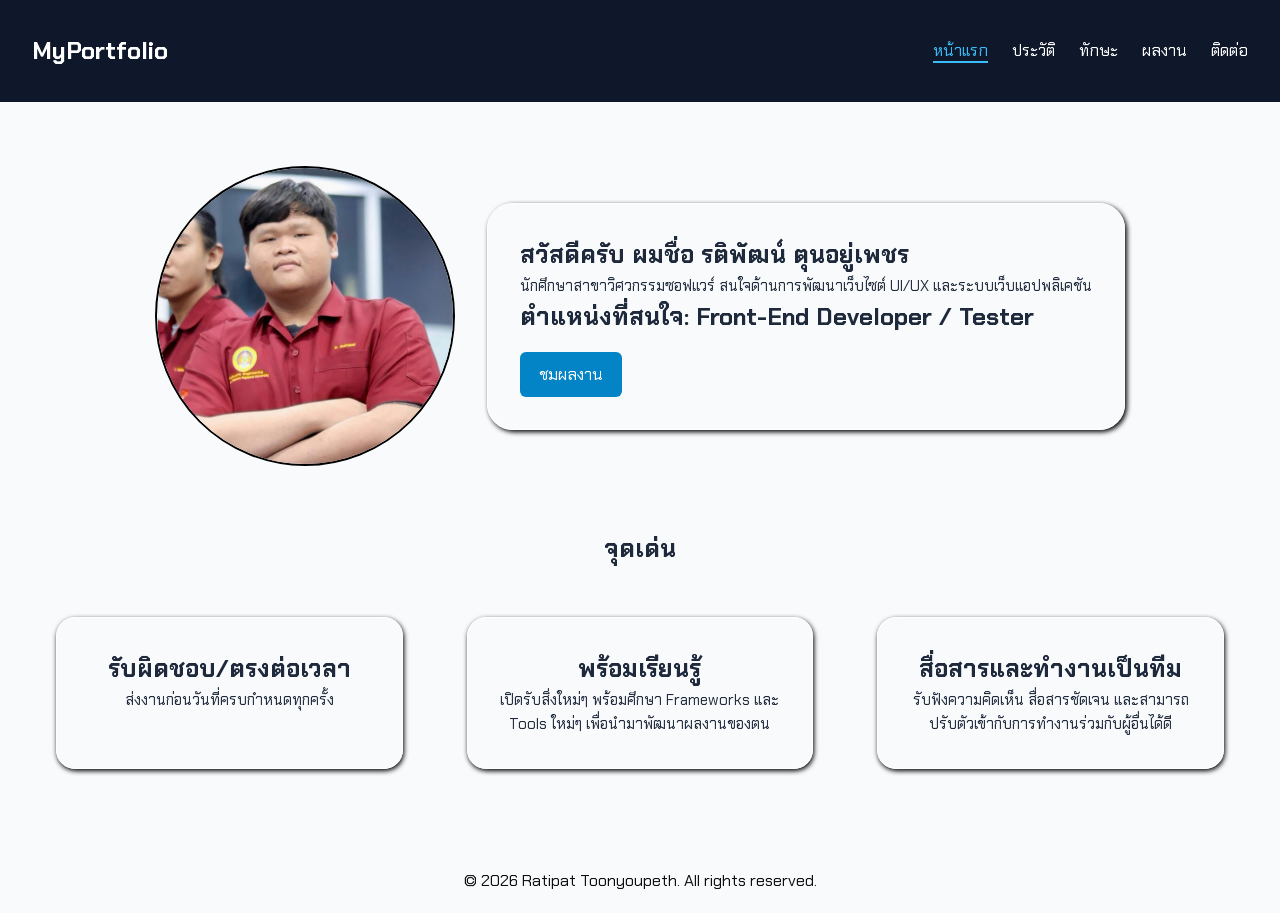
<file: index.html>
<!DOCTYPE html>
<html lang="th">
<head>
  <meta charset="UTF-8">
  <meta name="viewport" content="width=device-width, initial-scale=1.0">
  <title>หน้าแรก - Portfolio</title> 
<link rel="preconnect" href="https://fonts.googleapis.com">
<link rel="preconnect" href="https://fonts.gstatic.com" crossorigin>
<link href="https://fonts.googleapis.com/css2?family=Chakra+Petch:ital,wght@0,300;0,400;0,500;0,600;0,700;1,300;1,400;1,500;1,600;1,700&display=swap" rel="stylesheet">

  <link rel="stylesheet" href="css/style.css">
</head>
<body>

  <!-- Header And Nav -->
  <header>
    <div class="logo">MyPortfolio</div>
    <nav>
      <ul>
        <li><a href="index.html" class="active">หน้าแรก</a></li> 
        <li><a href="about.html">ประวัติ</a></li>
        <li><a href="skill.html">ทักษะ</a></li>
        <li><a href="projects.html">ผลงาน</a></li>
        <li><a href="contact.html">ติดต่อ</a></li>
      </ul>
    </nav>
  </header>

  <!-- Hero Section -->
  <main>
    <section class="hero-section">
      <img src="images/profile4.jpg" alt="รูปภาพตัวเอง" class="profile-img"> 
      <div class="hero-text">
        <h1>สวัสดีครับ ผมชื่อ รติพัฒน์ ตุนอยู่เพชร</h1> 
        <p>นักศึกษาสาขาวิศวกรรมซอฟแวร์ สนใจด้านการพัฒนาเว็บไซต์ UI/UX และระบบเว็บแอปพลิเคชัน</p>
        <h2>ตำแหน่งที่สนใจ: Front-End Developer / Tester</h2>
        <a href="projects.html" class="btn">ชมผลงาน</a>
      </div>

    </section>

    <section class="sub-hero">
      <h1>จุดเด่น</h1>

      <div class="card-grid">
        <div class="highlight-card">
          <h2>รับผิดชอบ/ตรงต่อเวลา</h2>
          <p>ส่งงานก่อนวันที่ครบกำหนดทุกครั้ง</p>
        </div>


        <div class="highlight-card">
          <h2>พร้อมเรียนรู้</h2>
          <p>เปิดรับสิ่งใหม่ๆ พร้อมศึกษา Frameworks และ Tools ใหม่ๆ เพื่อนำมาพัฒนาผลงานของตน</p>
        </div>


        <div class="highlight-card">
          <h2>สื่อสารและทำงานเป็นทีม</h2>
          <p>รับฟังความคิดเห็น สื่อสารชัดเจน และสามารถปรับตัวเข้ากับการทำงานร่วมกับผู้อื่นได้ดี</p>
        </div>
      </div>
      
    </section>
  </main>

  <footer>
    <p>&copy; 2026 Ratipat Toonyoupeth. All rights reserved.</p>
  </footer>

</body>
</html>
</file>
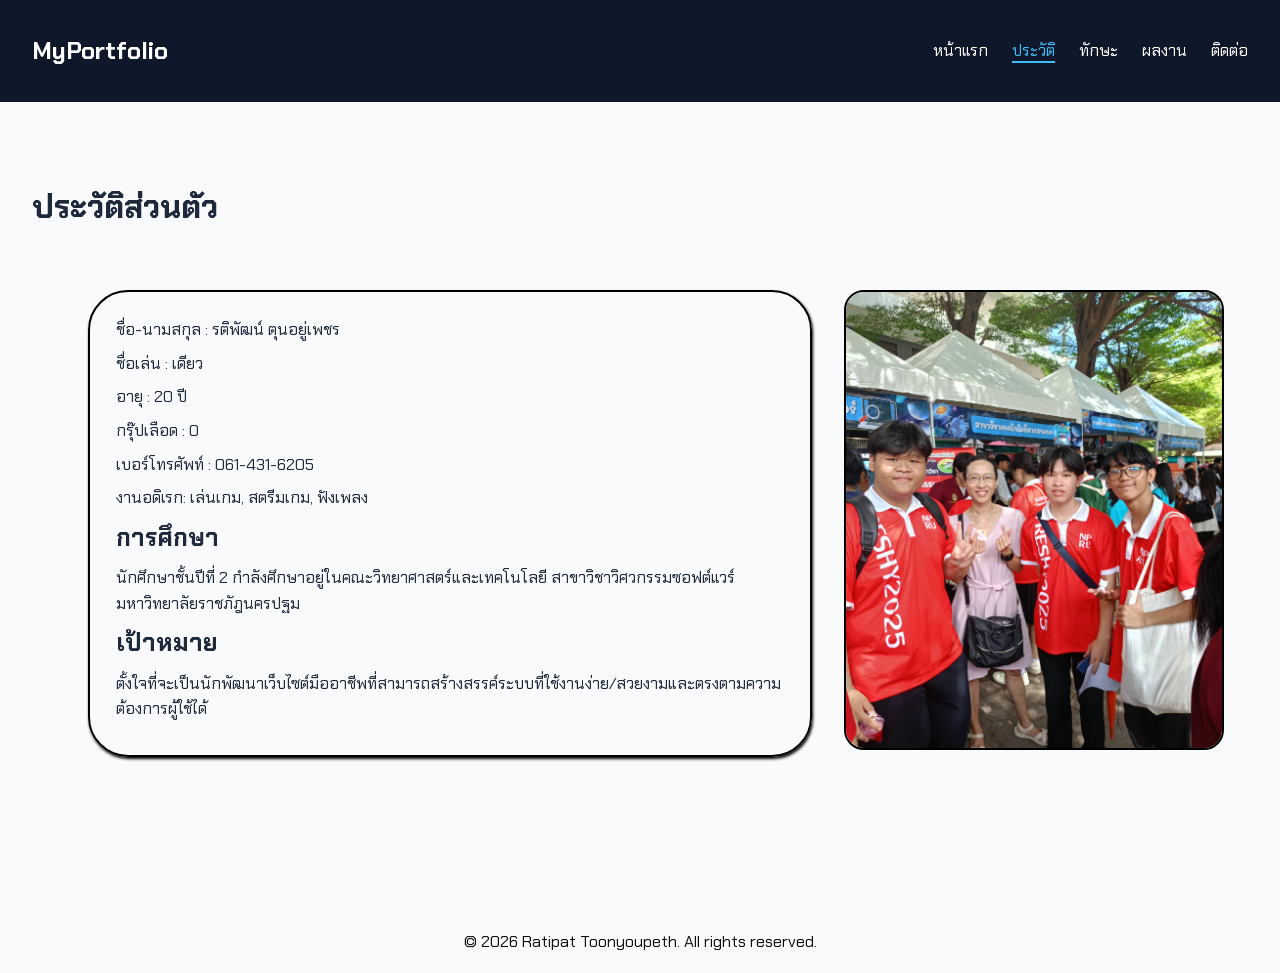
<file: about.html>
<!DOCTYPE html>
<html lang="th">
<head>
  <meta charset="UTF-8">
  <meta name="viewport" content="width=device-width, initial-scale=1.0">
  <title>ประวัติส่วนตัว - Portfolio</title>
<link rel="preconnect" href="https://fonts.googleapis.com">
<link rel="preconnect" href="https://fonts.gstatic.com" crossorigin>
<link href="https://fonts.googleapis.com/css2?family=Chakra+Petch:ital,wght@0,300;0,400;0,500;0,600;0,700;1,300;1,400;1,500;1,600;1,700&display=swap" rel="stylesheet">
  <link rel="stylesheet" href="css/style.css">
</head>
<body>

  <header>
    <div class="logo">MyPortfolio</div>
    <nav>
      <ul>
        <li><a href="index.html">หน้าแรก</a></li>
        <li><a href="about.html" class="active">ประวัติ</a></li> 
        <li><a href="skill.html">ทักษะ</a></li>
        <li><a href="projects.html">ผลงาน</a></li>
        <li><a href="contact.html">ติดต่อ</a></li>
      </ul>
    </nav>
  </header>

  <main class="container">
    <h1>ประวัติส่วนตัว</h1>
    <div class="about-section">
    <section class="about-info">
      <p>ชื่อ-นามสกุล : รติพัฒน์ ตุนอยู่เพชร</p>
      <p>ชื่อเล่น : เดียว</p>
      <p>อายุ : 20 ปี</p>
      <p>กรุ๊ปเลือด : 0</p>
      <p>เบอร์โทรศัพท์ : 061-431-6205</p>
      <p>งานอดิเรก: เล่นเกม, สตรีมเกม, ฟังเพลง</p>
      <h2>การศึกษา</h2>
      <p>นักศึกษาชั้นปีที่ 2 กำลังศึกษาอยู่ในคณะวิทยาศาสตร์และเทคโนโลยี สาขาวิชาวิศวกรรมซอฟต์แวร์ มหาวิทยาลัยราชภัฎนครปฐม</p>
      <h2>เป้าหมาย</h2>
      <p>ตั้งใจที่จะเป็นนักพัฒนาเว็บไซต์มืออาชีพที่สามารถสร้างสรรค์ระบบที่ใช้งานง่าย/สวยงามและตรงตามความต้องการผู้ใช้ได้</p>
    </section>
    <div>
      <img src="/images/pic1.jpg" alt="รูปไอ้อ้วง" class="about-img">
    </div>

    </div>

    <!-- <section>
      <h2>ทักษะความสามารถ (Skills)</h2>
      <h3>Technical Skills</h3>
      <ul> 
        <li>HTML5 & CSS3 (Flexbox / Grid / Responsive Design)</li>
        <li>Basic JavaScript</li>
        <li>Figma UI/UX Design</li>
        <li>Git & GitHub Version Control</li>
      </ul>

      <h3>Soft Skills</h3>
      <ul>
        <li>การทำงานเป็นทีม (Teamwork)</li>
        <li>การแก้ปัญหาเฉพาะหน้า (Problem Solving)</li>
      </ul>
    </section> -->
  </main>

  <footer>
    <p>&copy; 2026 Ratipat Toonyoupeth. All rights reserved.</p>
  </footer>

</body>
</html>
</file>
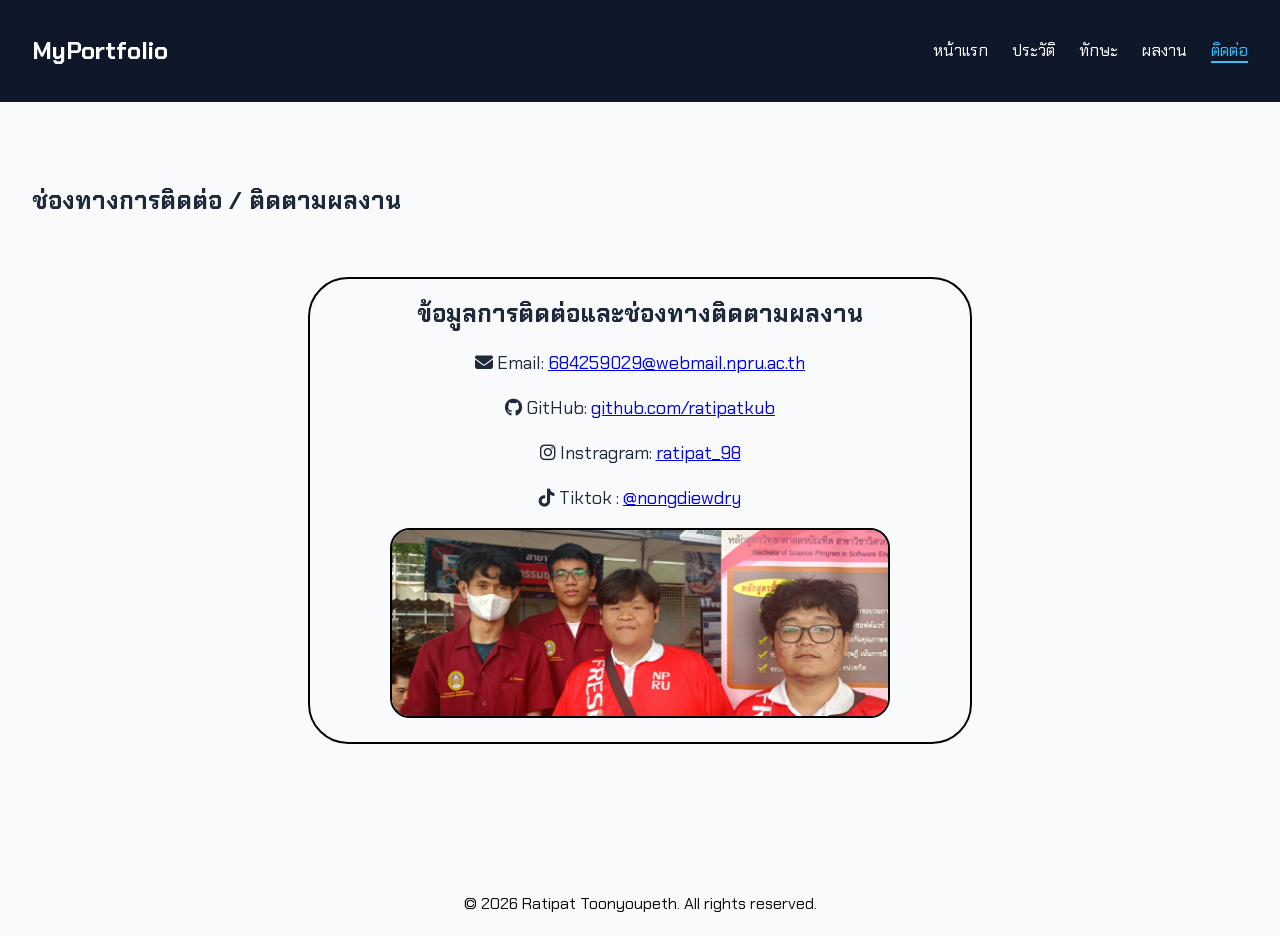
<file: contact.html>
<!DOCTYPE html>
<html lang="th">
<head>
  <meta charset="UTF-8">
  <meta name="viewport" content="width=device-width, initial-scale=1.0">
  <title>ติดต่อ - Portfolio</title> 
<link rel="preconnect" href="https://fonts.googleapis.com">
<link rel="preconnect" href="https://fonts.gstatic.com" crossorigin>
<link href="https://fonts.googleapis.com/css2?family=Chakra+Petch:ital,wght@0,300;0,400;0,500;0,600;0,700;1,300;1,400;1,500;1,600;1,700&display=swap" rel="stylesheet">

<!-- Font Awesome Icons -->

    <link rel="stylesheet" href="https://cdnjs.cloudflare.com/ajax/libs/font-awesome/6.7.2/css/all.min.css">
  <link rel="stylesheet" href="css/style.css">
</head>
<body>

  <header>
    <div class="logo">MyPortfolio</div>
    <nav>
      <ul>
        <li><a href="index.html">หน้าแรก</a></li>
        <li><a href="about.html">ประวัติ</a></li>
        <li><a href="skill.html">ทักษะ</a></li>
        <li><a href="projects.html">ผลงาน</a></li>
        <li><a href="contact.html" class="active">ติดต่อ</a></li> 
      </ul>
    </nav>
  </header>

  <main class="container">
    <h2>ช่องทางการติดต่อ / ติดตามผลงาน</h2>
    <div class="contact-wrapper">
      <div class="contact-info">
        <h2>ข้อมูลการติดต่อและช่องทางติดตามผลงาน</h2>
        <p><i class="fa-solid fa-envelope"></i> Email: <a href="mailto:684259029@webmail.npru.ac.th"> 684259029@webmail.npru.ac.th</a></p>
        <p><i class="fa-brands fa-github"></i> GitHub: <a href="https://github.com/ratipatkub" target="_blank"> github.com/ratipatkub</a></p>
        <p><i class="fa-brands fa-instagram"></i> Instragram: <a href="https://www.instagram.com/ratipat_98/">ratipat_98</a></p>
        <P><i class="fa-brands fa-tiktok"></i> Tiktok : <a href="https://www.tiktok.com/@nongdiewdry?is_from_webapp=1&sender_device=pc">@nongdiewdry</a></P>
        <img src="/images/pic2.jpg" alt="รูปอ้วง" class="contact-img">
      </div>


    </div>
  </main>

  <footer>
    <p>&copy; 2026 Ratipat Toonyoupeth. All rights reserved.</p>
  </footer>

</body>
</html>
</file>
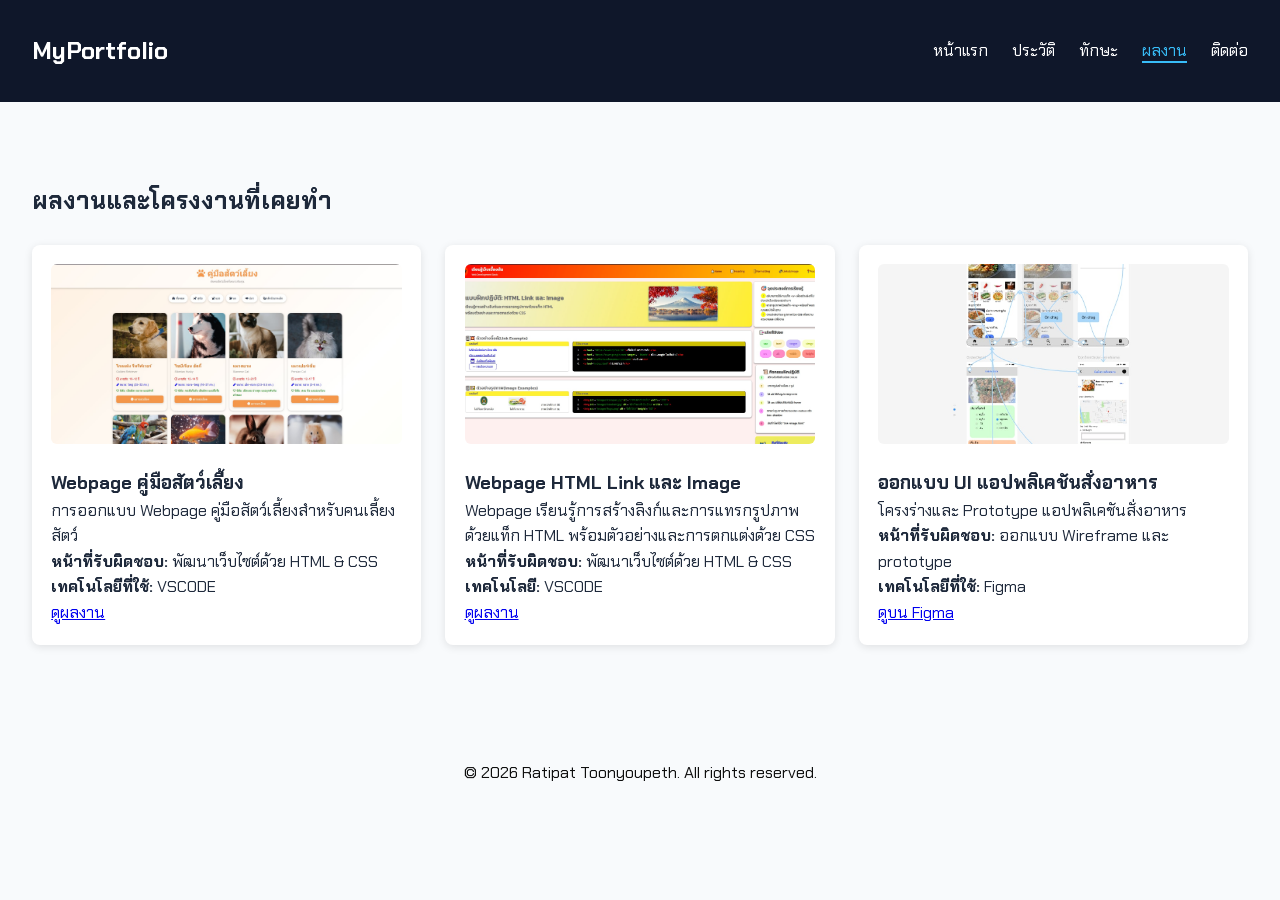
<file: projects.html>
<!DOCTYPE html>
<html lang="th">
<head>
  <meta charset="UTF-8">
  <meta name="viewport" content="width=device-width, initial-scale=1.0">
  <title>ผลงาน - Portfolio</title> 
<link rel="preconnect" href="https://fonts.googleapis.com">
<link rel="preconnect" href="https://fonts.gstatic.com" crossorigin>
<link href="https://fonts.googleapis.com/css2?family=Chakra+Petch:ital,wght@0,300;0,400;0,500;0,600;0,700;1,300;1,400;1,500;1,600;1,700&display=swap" rel="stylesheet">

 <!-- Font Awesome Icons -->
    <link rel="stylesheet" href="https://cdnjs.cloudflare.com/ajax/libs/font-awesome/6.7.2/css/all.min.css">
  
<link rel="stylesheet" href="css/style.css">

</head>
<body>

  <header>
    <div class="logo">MyPortfolio</div>
    <nav>
      <ul>
        <li><a href="index.html">หน้าแรก</a></li>
        <li><a href="about.html">ประวัติ</a></li>
        <li><a href="skill.html">ทักษะ</a></li>
        <li><a href="projects.html" class="active">ผลงาน</a></li> 
        <li><a href="contact.html">ติดต่อ</a></li>
      </ul>
    </nav>
  </header>

  <main class="container">
    <h2>ผลงานและโครงงานที่เคยทำ</h2>

    <div class="projects-grid"> 
      
      <!-- ผลงานที่ 1 -->
      <article class="card">
        <img src="images/project.jpg" alt="ระบบจองเรือตกหมึก">
        <h3>Webpage คู่มือสัตว์เลี้ยง</h3>
        <p>การออกแบบ Webpage คู่มือสัตว์เลี้ยงสำหรับคนเลี้ยงสัตว์</p>
        <p><strong>หน้าที่รับผิดชอบ:</strong> พัฒนาเว็บไซต์ด้วย HTML & CSS</p>
        <p><strong>เทคโนโลยีที่ใช้:</strong> VSCODE</p>
        <a href="https://ratipatkub.github.io/Web1_684259029-/pets02/index.html" target="_blank" class="btn-link">ดูผลงาน</a>
      </article>

      <!-- ผลงานที่ 2 -->
      <article class="card">
        <img src="images/project2.jpg" alt="HTML LINK And Image">
        <h3>Webpage HTML Link และ Image</h3>
        <p>Webpage เรียนรู้การสร้างลิงก์และการแทรกรูปภาพด้วยแท็ก HTML พร้อมตัวอย่างและการตกแต่งด้วย CSS</p>
        <p><strong>หน้าที่รับผิดชอบ:</strong> พัฒนาเว็บไซต์ด้วย HTML & CSS</p>
        <p><strong>เทคโนโลยี:</strong> VSCODE</p>
        <a href="https://ratipatkub.github.io/Web1_684259029-/W06_01_link-image.html" target="_blank" class="btn-link">ดูผลงาน</a>
      </article>

      <!-- ผลงานที่ 3 -->
      <article class="card">
        <img src="images/project3.jpg" alt="UI Design Mobile App">
        <h3>ออกแบบ UI แอปพลิเคชันสั่งอาหาร</h3>
        <p>โครงร่างและ Prototype แอปพลิเคชันสั่งอาหาร</p>
        <p><strong>หน้าที่รับผิดชอบ:</strong> ออกแบบ Wireframe และ prototype</p>
        <p><strong>เทคโนโลยีที่ใช้:</strong> Figma</p>
        <a href="https://www.figma.com/design/uxy5E88baZP1sa6GAVKVnh/%E0%B8%9B%E0%B9%89%E0%B8%B2%E0%B8%AD%E0%B9%89%E0%B8%AD%E0%B8%A1-%E0%B8%AD%E0%B8%B2%E0%B8%AB%E0%B8%B2%E0%B8%A3%E0%B8%95%E0%B8%B2%E0%B8%A1%E0%B8%AA%E0%B8%B1%E0%B9%88%E0%B8%87?t=SgqN4kdBZhfSpeeE-1" target="_blank" class="btn-link">ดูบน Figma</a>
      </article>

    </div>
  </main>

  <footer>
    <p>&copy; 2026 Ratipat Toonyoupeth. All rights reserved.</p>
  </footer>

</body>
</html>
</file>
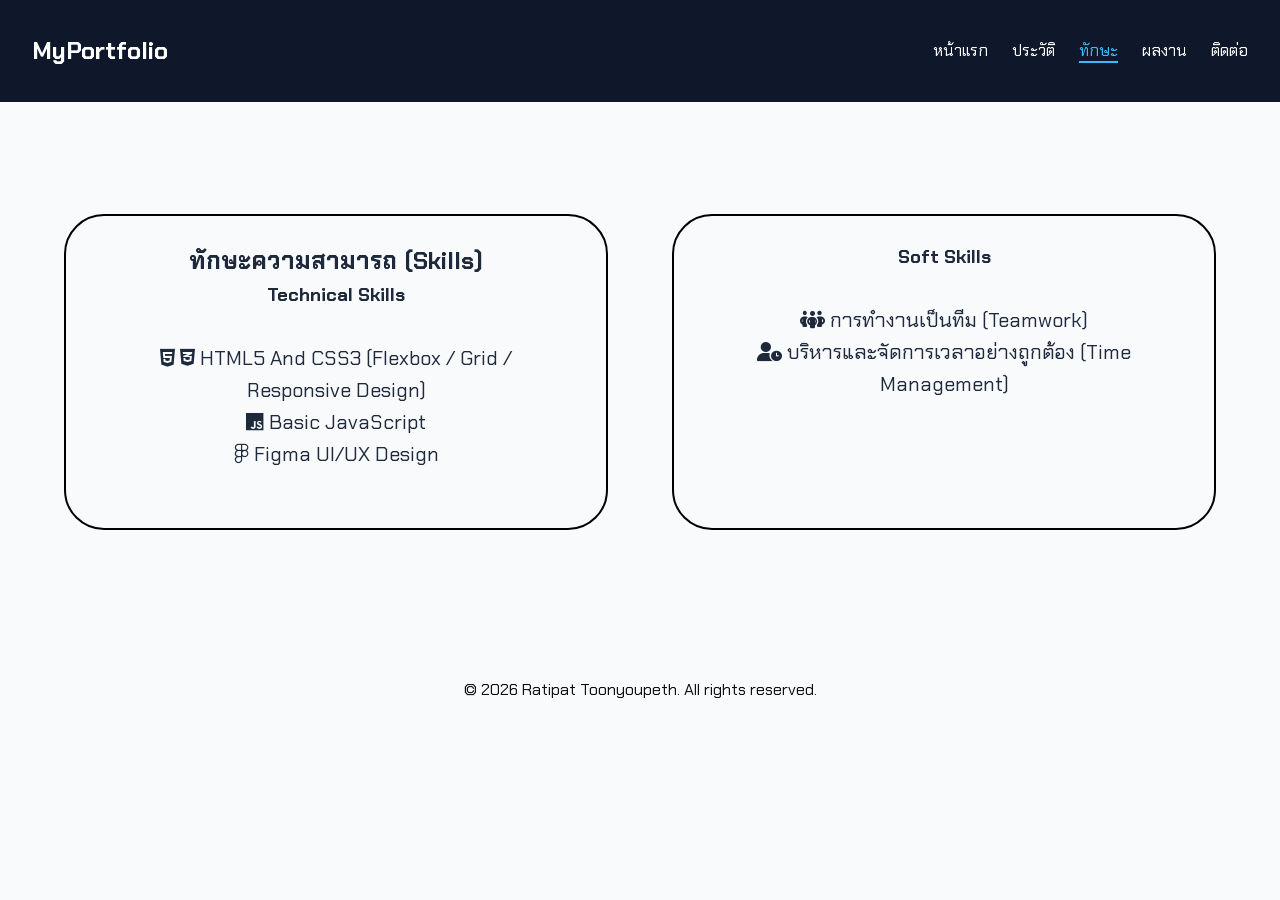
<file: skill.html>
<!DOCTYPE html>
<html lang="th">
<head>
  <meta charset="UTF-8">
  <meta name="viewport" content="width=device-width, initial-scale=1.0">
  <title>ทักษะ - Portfolio</title> 

<link rel="preconnect" href="https://fonts.googleapis.com">
<link rel="preconnect" href="https://fonts.gstatic.com" crossorigin>
<link href="https://fonts.googleapis.com/css2?family=Chakra+Petch:ital,wght@0,300;0,400;0,500;0,600;0,700;1,300;1,400;1,500;1,600;1,700&display=swap" rel="stylesheet">
    
<!-- Font Awesome Icons -->

    <link rel="stylesheet" href="https://cdnjs.cloudflare.com/ajax/libs/font-awesome/6.7.2/css/all.min.css">


  <link rel="stylesheet" href="css/style.css">
</head>

<body>

  <header>
    <div class="logo">MyPortfolio</div>
    <nav>
      <ul>
        <li><a href="index.html">หน้าแรก</a></li>
        <li><a href="about.html">ประวัติ</a></li> 
        <li><a href="skill.html" class="active">ทักษะ</a></li>
        <li><a href="projects.html">ผลงาน</a></li>
        <li><a href="contact.html">ติดต่อ</a></li>
      </ul>
    </nav>
  </header>

  <main class="container">
    <div class="skill-grid">
    <section class="skill-info">
      <h2>ทักษะความสามารถ (Skills)</h2>
      <h3>Technical Skills</h3>
      <ul> 
        <li><i class="fa-brands fa-html5"></i> <i class="fa-brands fa-css3-alt"></i> HTML5 And CSS3 (Flexbox / Grid / Responsive Design)</li>
        <li><i class="fa-brands fa-js"></i> Basic JavaScript</li>
        <li><i class="fa-brands fa-figma"></i> Figma UI/UX Design</li>
      </ul>
      </section>

      <section class="skill-info">
      <h3>Soft Skills</h3>
      <ul>
        <li><i class="fa-solid fa-people-group"></i> การทำงานเป็นทีม (Teamwork)</li>
        <li><i class="fa-solid fa-user-clock"></i> บริหารและจัดการเวลาอย่างถูกต้อง (Time Management)</li>
      </ul>
    </section>
    </div>
  </main>

  <footer>
    <p>&copy; 2026 Ratipat Toonyoupeth. All rights reserved.</p>
  </footer>

</body>
</html>
</file>
<file: css/style.css>
* {
  box-sizing: border-box;
  margin: 0;
  padding: 0;
}

body {
  background-color: #f8fafc;
  color: #1e293b;
  line-height: 1.6;
  font-family: "Chakra Petch", cursive;
}

/* Header & Navbar */
header {
  display: flex;
  justify-content: space-between;
  align-items: center;
  background-color: #0f172a;
  padding: 2rem 2rem;
  color: white;
}

.logo {
  font-size: 1.5rem;
  font-weight: bold;
}

nav ul {
  display: flex;
  list-style: none;
  gap: 1.5rem;
}

nav a {
  color: white;
  text-decoration: none;
  transition: color 0.3s;
}

/* :hover และ Active Menu */
nav a:hover,
nav a.active {
  color: #38bdf8;
  border-bottom: 2px solid #38bdf8;
}

/* Main Container */
.container {
  max-height: 1100px;
  width: 100%;
  margin: 2rem auto;
  padding: 3rem 2rem;
}

/* ///////////////
     Hero-Section 
//////////////// */
.hero-section {
  display: flex;
  align-items: center;
  justify-content: center;
  gap: 2rem;
  padding: 4rem 2rem;
  max-width: 1100px;
  margin: 0 auto;
}

.hero-text {
  border: 1px solid white;
  border-radius: 1.6rem;
  box-shadow: 2px 2px 5px black;

  padding: 2rem;
}

.hero-text p {
  font-size: 15px;
}

.sub-hero h1 {
  text-align: center;
  margin-bottom: 3rem;
}

.profile-img {
  width: 300px;
  height: 300px;
  border-radius: 50%;
  object-fit: cover;
  border: 2px solid black;

  object-position: 1px; /*ขยับรูปไปทางขวา 1 px */
}

.btn {
  display: inline-block;
  padding: 0.6rem 1.2rem;
  background-color: #0284c7;
  color: white;
  text-decoration: none;
  border-radius: 6px;
  border: none;
  margin-top: 1rem;
  cursor: pointer;
}

.btn:hover {
  background-color: #0369a1; 
}

/* Hero-section(Card-grid) */
.card-grid {
  display: grid;
  grid-template-columns: repeat(3, 1fr);
  margin: 1.5rem;
}

.highlight-card {
  border: 1px solid white;
  border-radius: 1.2rem;
  box-shadow: 1px 2px 5px black;

  padding: 2rem 2rem;
  margin-inline: 2rem;

  text-align: center;
  margin-bottom: 2rem;
}

.highlight-card p {
  font-size: 15px;
}

/*////////////////
    About Zone 
////////////////*/

.about-section {
  display: flex;
  align-items: center;
  justify-content: center;
  margin: 1.5rem;
}

.about-info {
  border: 2px solid black;
  border-radius: 40px;
  margin: 2rem 2rem;
  padding: 1.6rem;

  box-shadow: 1px 2px 3px black;
}

.about-img {
  width: 380px;
  height: 460px;
  object-fit: cover;
  border-radius: 20px;
  border: 2px solid black;
}

.about-info h1 {
  padding-bottom: 0.5rem;
}

.about-info p {
  padding-bottom: 0.5rem;
}

.about-info h2 {
  padding-bottom: 0.5rem;
}

/* ///////////////////////
//////////SKILL/////////////
////////////////////////// */

.skill-grid {
  display: grid;
  grid-template-columns: repeat(2, 1fr);
}

.skill-info ul {
  list-style-type: none;
  font-size: 20px;
  padding: 2rem 2rem;
}

.skill-info {
  border: 2px solid black;
  border-radius: 40px;
  margin: 2rem 2rem;
  padding: 1.6rem;
  text-align: center;
}

/* ///////////////////////
Project Card-Section 
/////////////////////////////*/
.projects-grid {
  display: grid;
  grid-template-columns: repeat(3, 1fr);
  gap: 1.5rem;
  margin-top: 1.5rem;
}

.card {
  background: white;
  border-radius: 8px;
  padding: 1.2rem;
  box-shadow: 0 2px 8px rgba(0, 0, 0, 0.1);
}

.card img {
  width: 100%;
  height: 180px;
  object-fit: cover;
  border-radius: 6px;
  margin-bottom: 1rem;
}

/* Contact Form */
.contact-wrapper {
  display: flex;
  align-items: center;
  justify-content: center;
  margin-top: 1.5rem;
}

.contact-info {
  border: 2px solid black;
  border-radius: 40px;
  margin: 2rem 2rem;
  padding: 1rem 5rem;
  text-align: center;
}

.contact-info h2 {
  margin-bottom: 1rem;
}

.contact-info p {
  margin-bottom: 1rem;
}

.contact-img {
  width: 500px;
  height: 190px;
  object-fit: cover;
  border-radius: 20px;
  border: 2px solid black;
}

.contact-info p {
  font-size: 18px;
}

/* Footer */
footer {
  text-align: center;
  padding: 1.2rem;

  color: rgb(14, 14, 14);
  margin-top: 3rem;
}

/* Media Queries (Responsive) */
@media (max-width: 768px) {
  header {
    flex-direction: column;
    /*เมนูแนวตั้งบนมือถือ */
    gap: 1rem;
  }

  .hero-section, .about-section {
    flex-direction: column;
    text-align: center;
  }

  .projects-grid,
  .contact-wrapper,
  .card-grid,
  .skill-grid {
    grid-template-columns: 1fr; /* ปรับ selector คอลัมน์เป็น 1 คอลัมน์ */
  }
}
</file>
